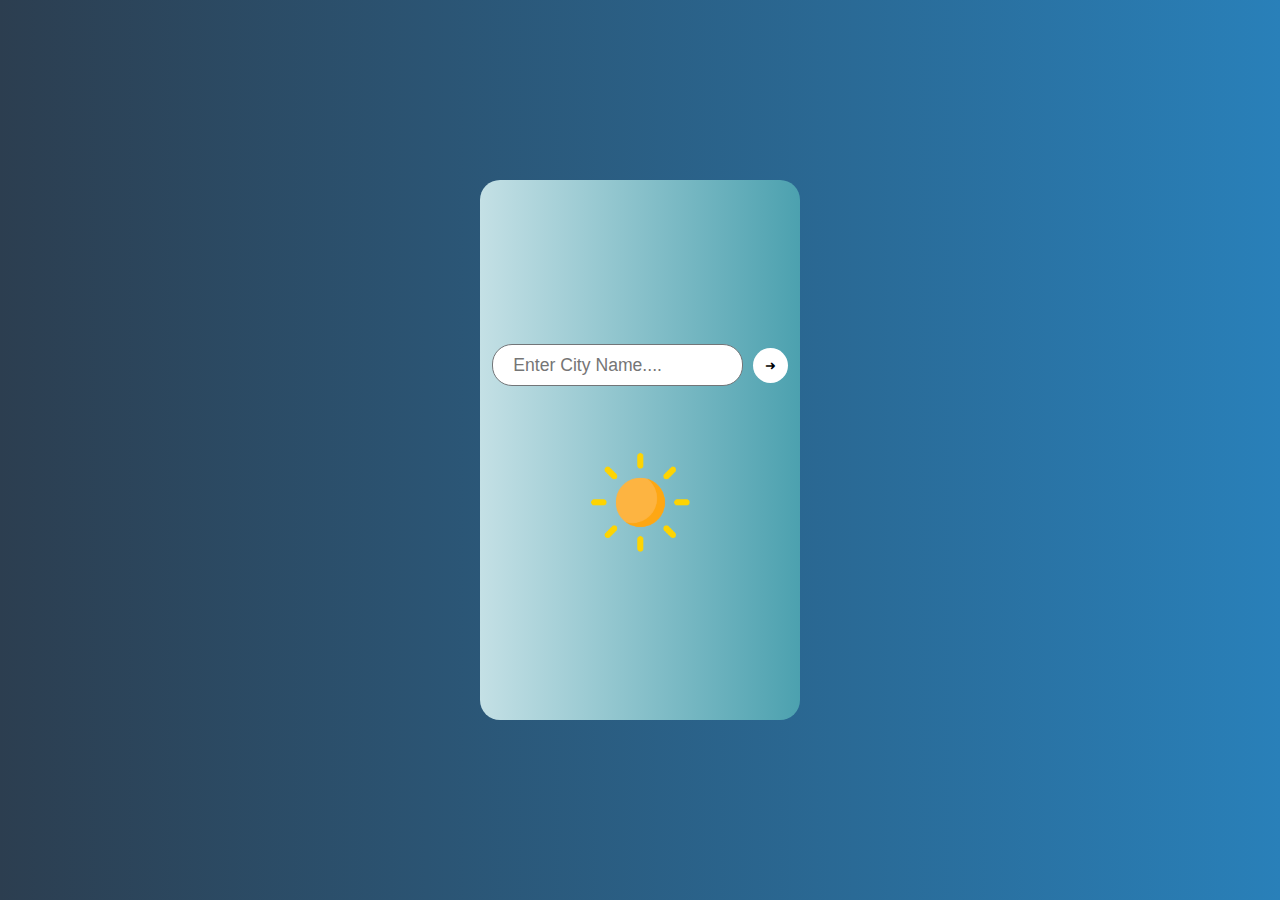
<file: API_Weather_APP/Index.html>
<!DOCTYPE html>
<html lang="en">
  <head>
    <meta charset="UTF-8" />
    <meta name="viewport" content="width=device-width, initial-scale=1.0" />
    <title>Weather App</title>
    <link rel="stylesheet" href="style.css" />
    <link rel="icon" href="Image/mist.png" />
  </head>
  <body>
    <div class="container">
      <div id="search_box">
        <input
          id="search"
          type="text"
          placeholder="Enter City Name...."
          required
        />
        <button id="Search_btn">➜</button>
      </div>
      <div id="show_box">
        <img id="img" src="Image/clear.png" alt="Weather Image" />
        <h3 id="Weather"></h3>
        <h1 id="Temp"></h1>
        <h1 id="City"></h1>
      </div>
    </div>

    <script src="Script.js"></script>
  </body>
</html>
</file>
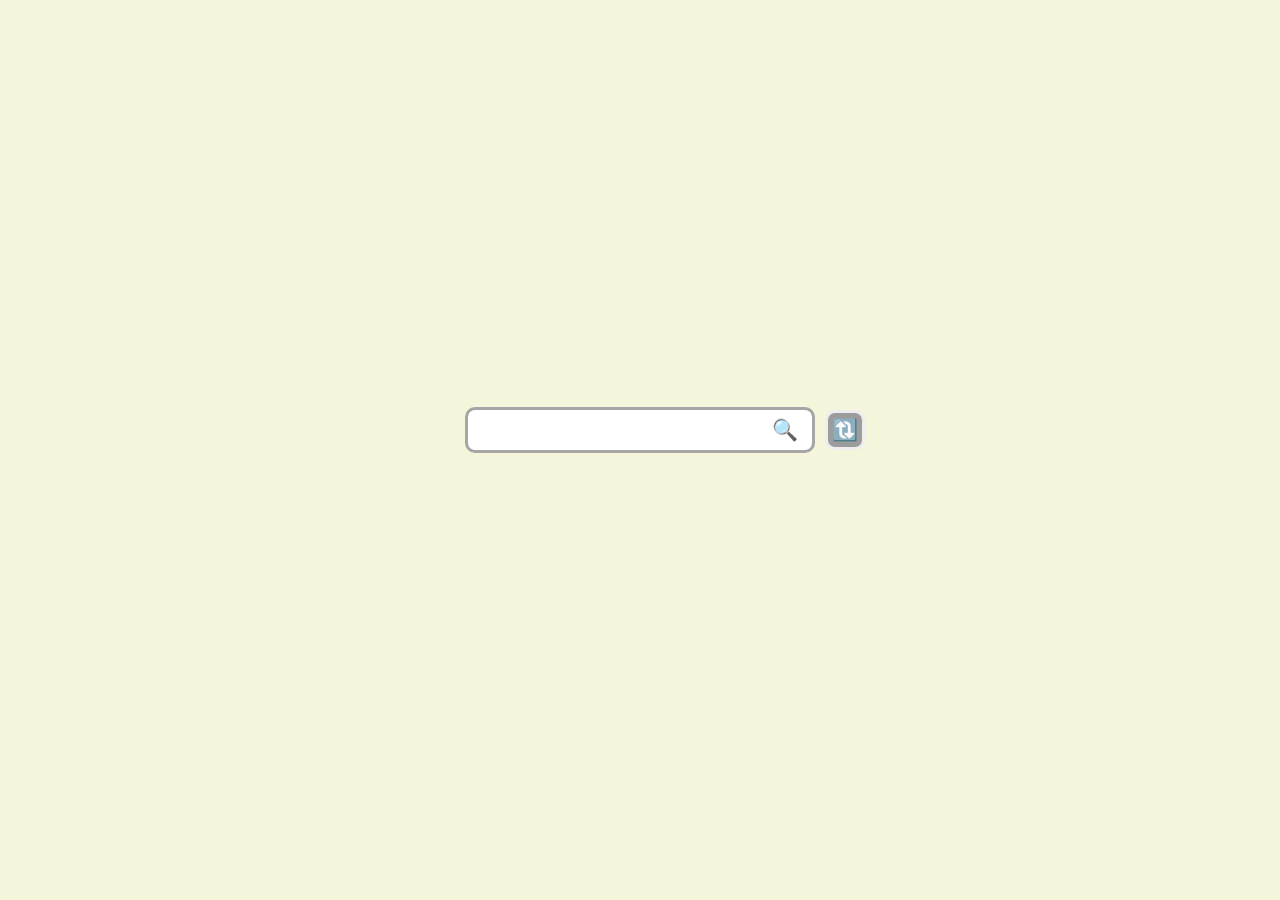
<file: SuperHero/Index.html>
<!DOCTYPE html>
<html lang="en">
  <head>
    <meta charset="UTF-8" />
    <meta name="viewport" content="width=device-width, initial-scale=1.0" />
    <title>Super Heros</title>
    <link rel="stylesheet" href="style.css" />
  </head>
  <body>
    <div class="container">
      <div id="searchBox">
        <input type="text" id="Searh" required />
        <button id="Searchbtn" type="submit">🔍</button>
        <button id="Newactor">🔃</button>
      </div>
      <div id="img"></div>
    </div>

    <script src="Script.js"></script>
  </body>
</html>
</file>
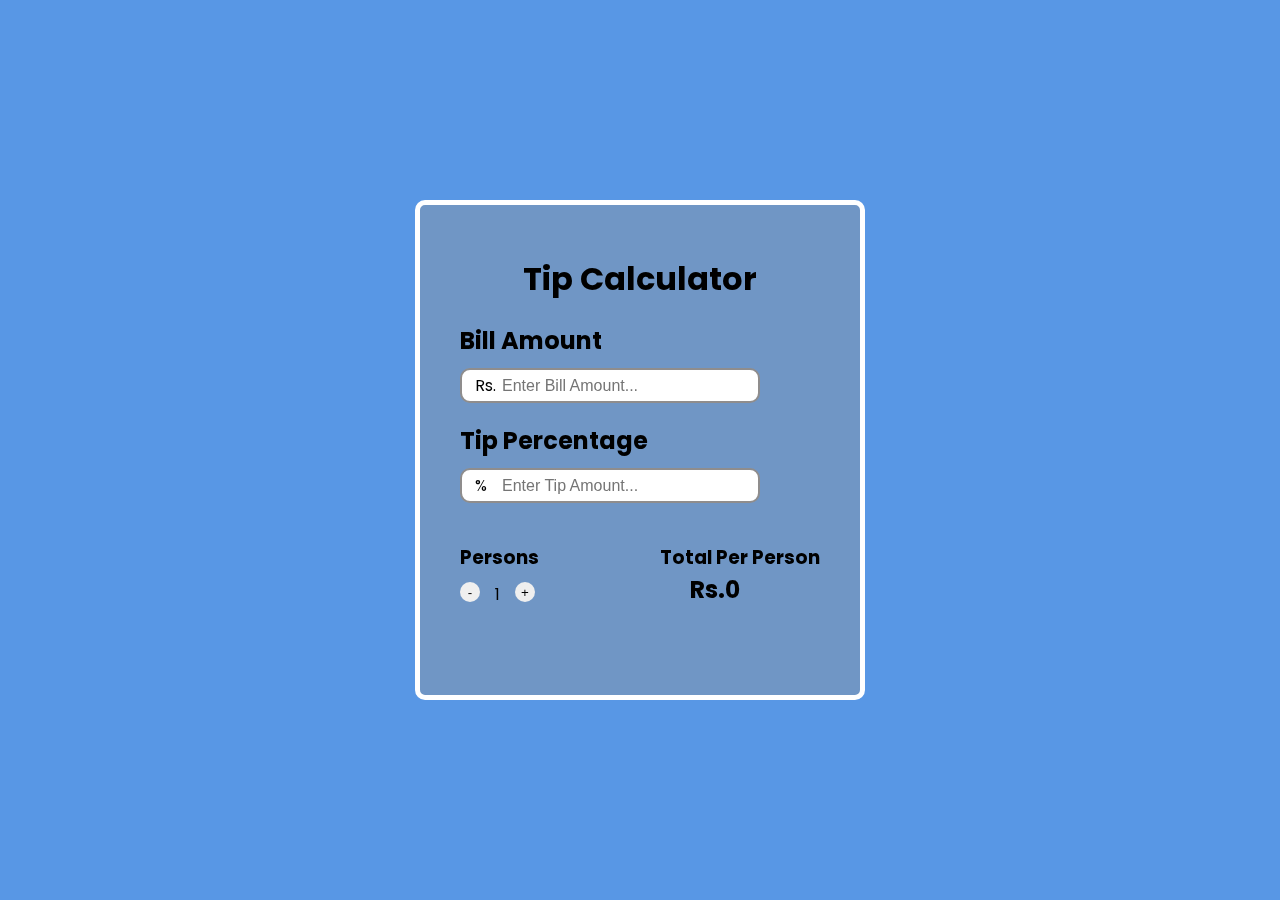
<file: Tip Calculator/index.html>
<!DOCTYPE html>
<html lang="en">
  <head>
    <meta charset="UTF-8" />
    <meta name="viewport" content="width=device-width, initial-scale=1.0" />
    <title>Tips Calculator</title>
    <link rel="stylesheet" href="style.css" />
    <link
      rel="icon"
      href="https://cdn0.iconfinder.com/data/icons/business-startup-10/50/29-512.png"
    />
  </head>
  <body>
    <div id="box">
      <h1 style="justify-content: center; display: flex; margin-bottom: 20px">
        Tip Calculator
      </h1>
      <div id="box1">
        <h2>Bill Amount</h2>
        <p>Rs.</p>
        <input
          id="Bill"
          type="number"
          onkeyup="total()"
          placeholder="Enter Bill Amount..."
        />

        <h2>Tip Percentage</h2>
        <p>%</p>
        <input
          id="Tip"
          type="number"
          onkeyup="total()"
          placeholder="Enter Tip Amount..."
        />
      </div>
      <div id="box2">
        <div id="box3">
          <div id="box4">
            <h3>Persons</h3>
          </div>
          <div id="box5">
            <button onclick="Decrement()" id="de">-</button>
            <p id="Persons">1</p>
            <button onclick="Increment()" id="in">+</button>
          </div>
        </div>
        <div id="box6">
          <h3>Total Per Person</h3>
          <h2 id="Amount">Rs.0</h2>
        </div>
      </div>
    </div>
    <script src="script.js"></script>
  </body>
</html>
</file>
<file: API_Weather_APP/style.css>
* {
  margin: 0;
  padding: 0;
  box-sizing: border-box;
}
body {
  height: 100vh;
  width: 100vw;
  align-items: center;
  justify-content: center;
  display: flex;
  background: #2980b9; /* fallback for old browsers */
  background: -webkit-linear-gradient(
    to right,
    #2c3e50,
    #2980b9
  ); /* Chrome 10-25, Safari 5.1-6 */
  background: linear-gradient(
    to right,
    #2c3e50,
    #2980b9
  ); /* W3C, IE 10+/ Edge, Firefox 16+, Chrome 26+, Opera 12+, Safari 7+ */
}
#img {
  align-items: center;
  height: 150px;
  width: 150px;
}
.container {
  height: 60%;
  width: 25%;
  display: flex;
  flex-direction: column;
  align-items: center;
  justify-content: center;
  gap: 30px;
  border-radius: 20px;
  background: #4ca1af; /* fallback for old browsers */
  background: -webkit-linear-gradient(
    to right,
    #c4e0e5,
    #4ca1af
  ); /* Chrome 10-25, Safari 5.1-6 */
  background: linear-gradient(
    to right,
    #c4e0e5,
    #4ca1af
  ); /* W3C, IE 10+/ Edge, Firefox 16+, Chrome 26+, Opera 12+, Safari 7+ */

  font-family: "Times New Roman", Times, serif;
}
#search_box {
  display: flex;
  text-align: center;
  align-items: center;
  gap: 10px;
  margin-top: 60px;
  justify-content: center;
}
#show_box {
  margin-bottom: 20px;
  text-align: center;
  line-height: 30px;
  display: flex;
  flex-direction: column;
  align-items: center;
  border-radius: 10px;
  line-height: 50px;
  margin-bottom: 50px;
}

#search {
  display: flex;
  font-size: 1.1rem;
  height: 40%;
  width: 80%;
  padding: 20px;
  border-radius: 20px;
  border: solid 1px rgb(114, 117, 120);
}
#Search_btn {
  height: 35px;
  width: 35px;
  border-radius: 50%;
  border: none;
  cursor: pointer;
  background-color: white;
}
</file>
<file: SuperHero/style.css>
* {
  margin: 0;
  padding: 0;
  box-sizing: border-box;
}
body {
  height: 100vh;
  width: 100vw;
  background-color: #f5f5dc;
  filter: progid: DXImageTransform.Microsoft.gradient( startColorstr="#1A2766", endColorstr="#AE1B1E", GradientType=1 );
  align-items: center;
  justify-content: center;
  display: flex;
  text-align: center;
}
img {
  height: 300px;
  width: 300px;
  border-radius: 20px;
  margin-bottom: 20px;
  box-shadow: rgba(0, 0, 0, 0.25) 0px 54px 55px,
    rgba(0, 0, 0, 0.12) 0px -12px 30px, rgba(0, 0, 0, 0.12) 0px 4px 6px,
    rgba(0, 0, 0, 0.17) 0px 12px 13px, rgba(0, 0, 0, 0.09) 0px -3px 5px;
}
#Newactor {
  height: 40px;
  width: 40px;
  border-radius: 10px;
  border: solid rgb(237, 238, 237);
  background-color: rgb(155, 156, 155);
  cursor: pointer;
  z-index: 1;
  font-size: 1.3rem;
}
#Searchbtn {
  height: 40px;
  width: 40px;
  border-radius: 50%;
  background: transparent;
  border: none;
  position: relative;
  z-index: 1;
  margin-left: 350px;
  font-size: 1.3rem;
  cursor: pointer;
}
#searchBox {
  display: flex;
  align-items: center;
  justify-content: center;
  margin-bottom: 40px;
  text-align: center;
  gap: 20px;
}
#searchBox input {
  position: absolute;
  font-size: 1.3rem;
  border-radius: 10px;
  height: 40px;
  width: 350px;
  padding: 20px;
  border: solid rgb(166, 166, 166);
}
</file>
<file: Tip Calculator/style.css>
@import url("https://fonts.googleapis.com/css2?family=Poppins:ital,wght@0,100;0,200;0,300;0,400;0,500;0,600;0,700;0,800;0,900;1,100;1,200;1,300;1,400;1,500;1,600;1,700;1,800;1,900&display=swap");
* {
  margin: 0;
  padding: 0;
  box-sizing: border-box;
}
body {
  display: flex;
  height: 100vh;
  width: 100vw;
  justify-content: center;
  align-items: center;
  font-family: "Poppins", sans-serif;
  user-select: none;
  background-color: #5897e5;
}

#box {
  display: inline-block;
  height: 500px;
  width: 450px;
  border: #ffffff solid 5px;
  border-radius: 10px;
  padding: 50px 40px;
  background-color: rgba(149, 149, 149, 0.4);
  backdrop-filter: blur(3px);
}
#box1 p {
  position: absolute;
  line-height: 55px;
  margin-left: 15px;
}

#box2 {
  display: flex;
  justify-content: space-between;
  margin-top: 20px;
  gap: 30px;
}
button {
  height: 20px;
  width: 20px;
  border-radius: 50%;
  border: 1px black;
  cursor: pointer;
}
#box3 {
  display: inline-block;
  justify-content: space-between;
}
#box5 {
  display: flex;
  gap: 15px;
  margin-top: 10px;
}
#box6 h2 {
  margin-left: 30px;
}
input {
  font-size: 1rem;
  height: 35px;
  width: 300px;
  margin-top: 10px;
  margin-bottom: 20px;
  border-radius: 10px;
  outline: black;
  padding: 0 40px;
  border: solid rgb(143, 141, 141) 2px;
}

input[type="number"]::-webkit-inner-spin-button,
input[type="number"]::-webkit-outer-spin-button {
  -webkit-appearance: none;
  margin: 5px;
}
input:focus {
  color: rgb(0, 0, 0);
  border: solid 2px rgb(0, 0, 0);
}
</file>
